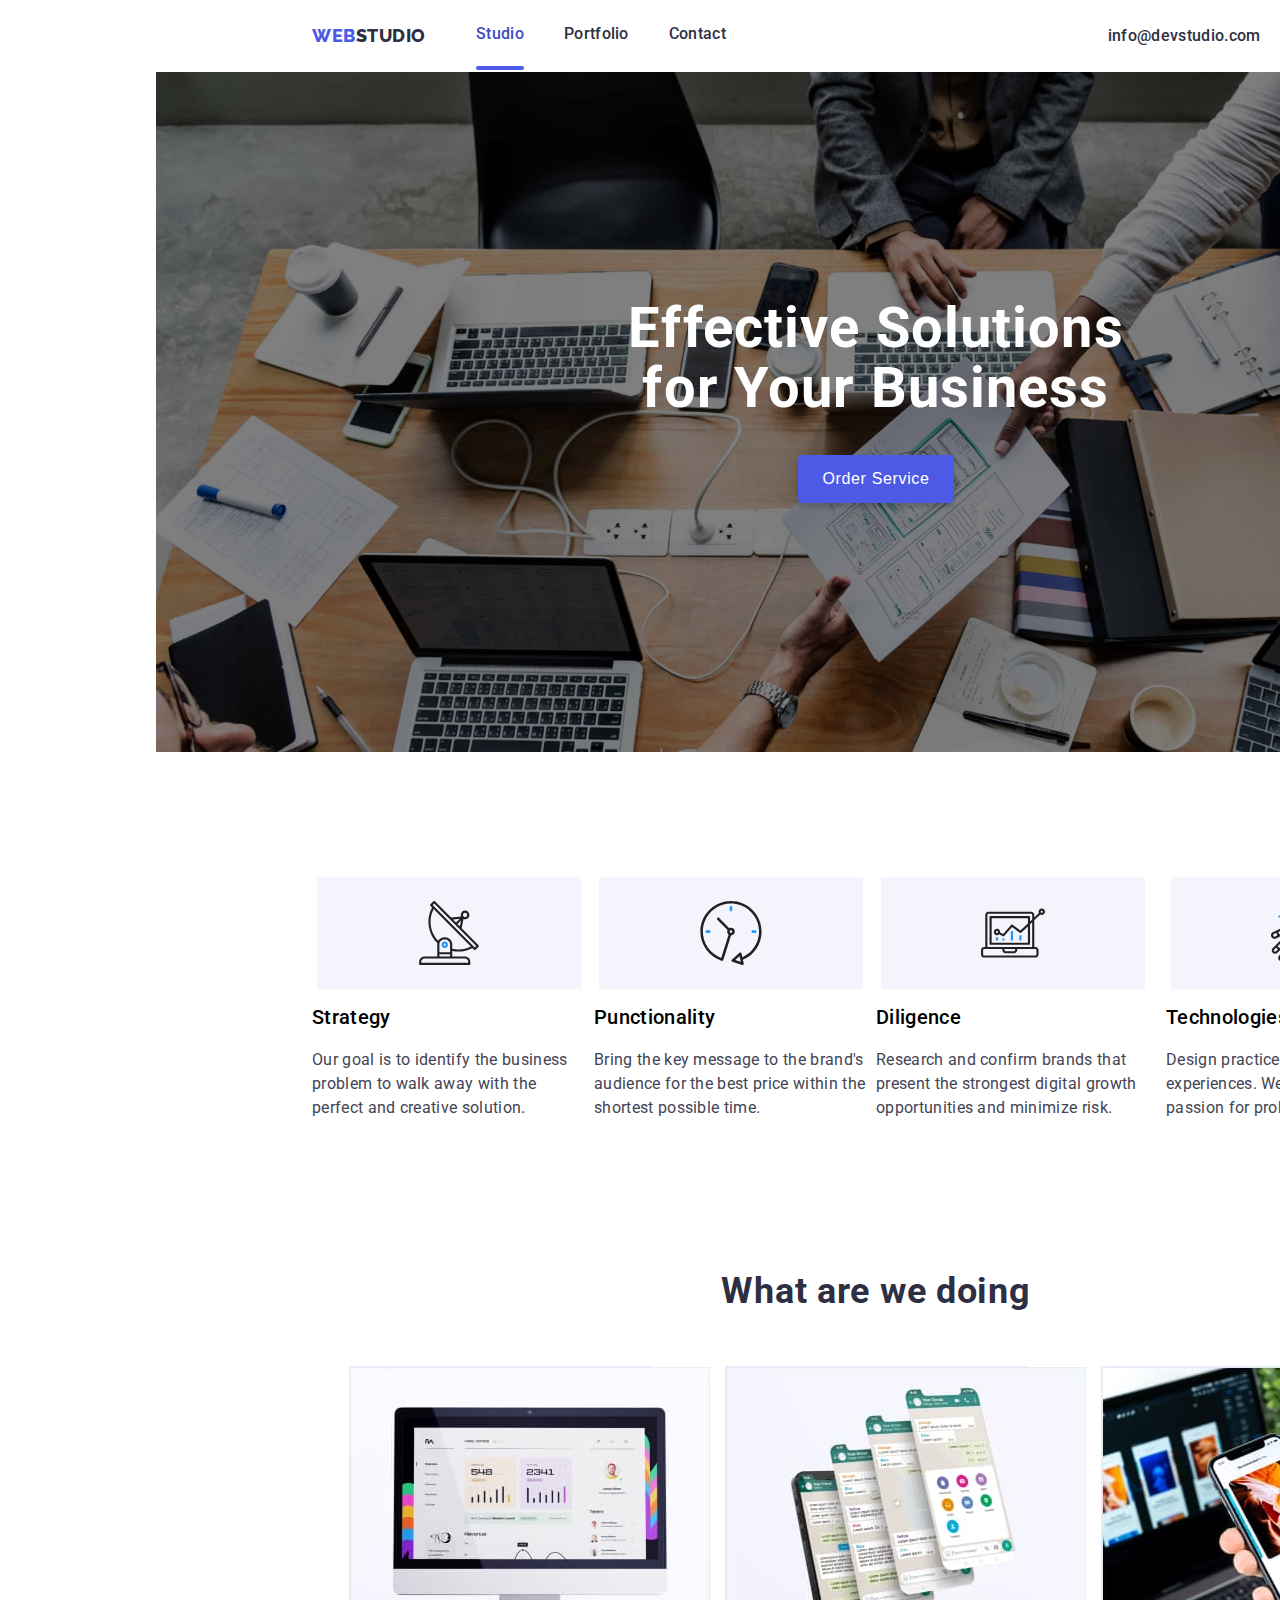
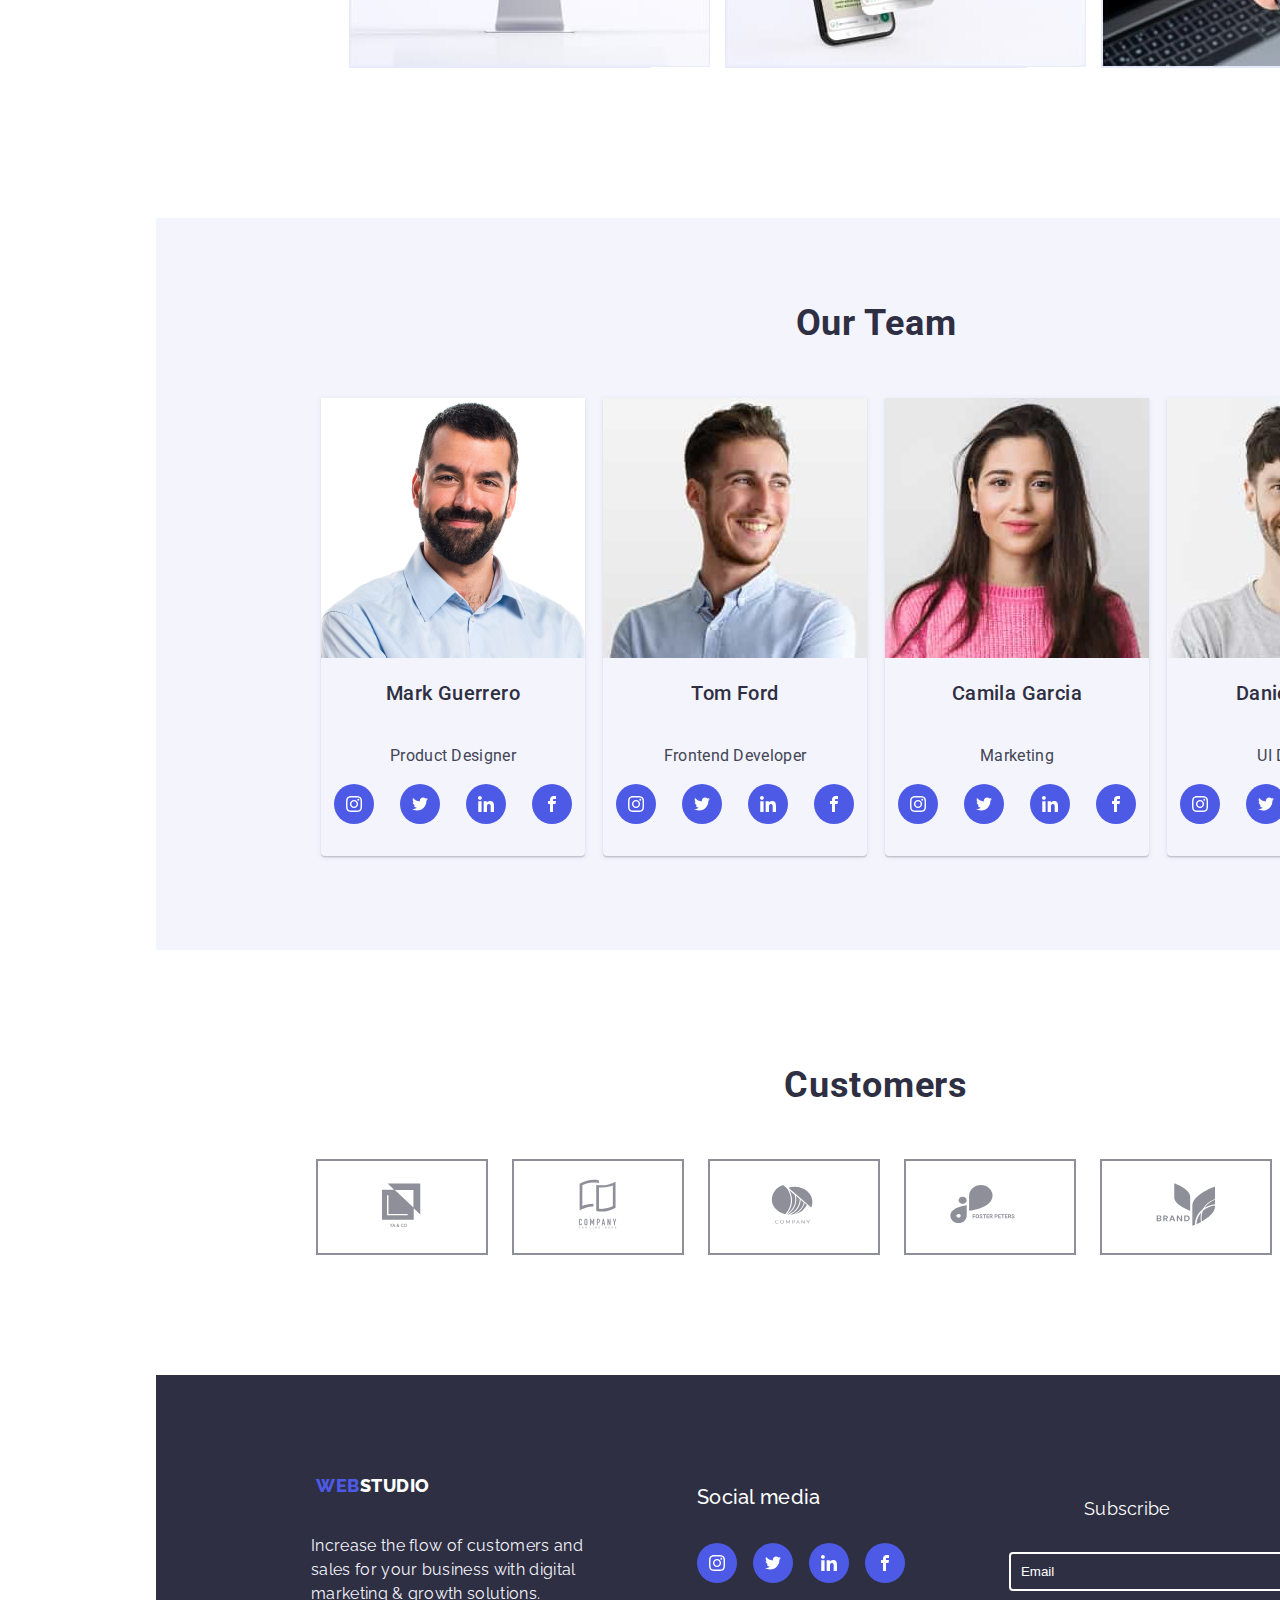
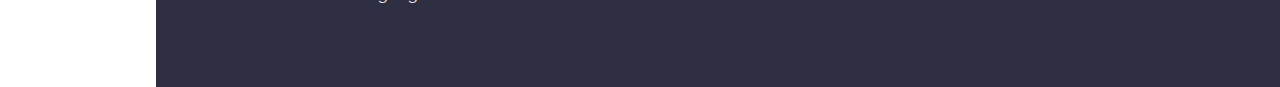
<file: index.html>
<!DOCTYPE html>
<html lang="en">
    <body class="box">
        <head>
            <meta charset="UTF-8" />
            <meta name="viewport" content="width=device-width" />
            <meta name="description" content="WEBSITESTUDIO" />
            <title>Homework 07</title>
            <link rel="preconnect" href="https://fonts.googleapis.com">
            <link rel="preconnect" href="https://fonts.gstatic.com" crossorigin>
            <link href="https://fonts.googleapis.com/css2?family=Raleway:wght@800&family=Roboto:wght@400;500;700;900&display=swap" rel="stylesheet">
            <link rel="stylesheet" href="./css/styles.css" />
            
        </head>    
        <!--Main Header-->
        <header class="container d-flex">
            <div class="d-flex">
                <a href="#" class="logo"><span>WEB</span>STUDIO </a>

                <!-- Navigation Links -->
                <nav>
                    <ul class="nav">
                        <li>
                        <a class="nav-link active" href="http://127.0.0.1:5501/index.html#Studio">Studio </a>
                        </li>             
                        <li>
                        <a class="nav-link" href="http://127.0.0.1:5501/Portfolio.html#Portfolio">Portfolio </a>
                            </li>                               
                        <li>
                        <a class="nav-link" href="#Contact">Contact </a>
                        </li>                  
                    </ul>
                </nav>
                <!-- End of Navigation Links -->
                    <!-- Contacts -->
                <ul class="main-ctas">
                    <li class="main-ctas-item">
                    <a class="main-ctas-item-link" href="mailto:info@devstudio.com">info@devstudio.com </a>
                    </li>           
                    <li class="main-ctas-item">
                    <a class="main-ctas-item-link" href="Tel:+1(000)1111111">+1 (000)111-11-11 </a>
                    </li>
                </ul>
                
            </div>
        <!-- End of Contacts -->
        </header>
        <!-- End of main header -->
        <main>
        <!-- Hero Section -->
    <section class="hero button">
            <h1>Effective Solutions<br> for Your Business</h1>   
            
            <button type="button" class="button" data-modal-open>Order Service</button>        
            <div class="backdrop is-hidden" data-modal>
                <div class="modal">
                        <button class="modal-close-button" data-modal-close>
                            <svg class="btn-icon" width="18" height="18">
                                <use href="./images/icons.svg#close"></use>
                            </svg>
                        </button>
                    <h6>Leave your contact and we will call you back
                    </h6>
                    <form class="service-form">
                        <label for="name" class="service-label">
                            <span class="input-label">Name</span>
                            <input type="text" class="service-input" />
                            <svg width="18" height="18" class="service-icon">
                                <use href="./images/icons.svg#person"></use>
                            </svg>
                        </label>
                    
                        <label for="phone" class="service-label">
                            <span class="input-label">Phone</span>
                            <input type="number" class="service-input" />
                            <svg width="18" height="18" class="service-icon">
                                <use href="./images/icons.svg#phone"></use>
                            </svg>
                        </label>
                    
                        <label for="phone" class="service-label">
                            <span class="input-label">Email</span>
                            <input type="email" class="service-input" />
                            <svg width="18" height="18" class="service-icon">
                                <use href="./images/icons.svg#email"></use>
                            </svg>
                        </label>
                    
                        <label for="comment" class="service-label">
                            <span class="input-label">Comment</span>
                            <textarea class="service-input-textarea" rows="8" placeholder="Text input"></textarea>
                        </label>
                    
                        <label for="agree" class="service-agree">
                            <input type="checkbox" name="agree" value="agree" class="agree-checkbox" />
                            <svg width="16" height="16" class="agree-check-icon">
                                <use href="./images/icons.svg#checkbox"></use>
                            </svg>
                            <p class="agree-text">I accept the terms and conditions of the <a href="#">Privacy Policy</a></p>
                        </label>
                        <button class="modal-send">Send</button>
                    </form>
                </div>

            </div>
        </section>
        <!-- Benefits Section-->
        <section class="benefits">        
            <ul class="container">
                <div class="benefits-icon">
                    <svg class="icon" width="64" height="64">
                    <use href="./images/icons.svg#antenna-1"></use>
                    </svg>                   
                
                    <li>Strategy</li>
                    <p>Our goal is to identify the business problem to walk away with the perfect and creative solution.</p>
                </div>
                <div>
                    <svg class="icon" width="64" height="64">
                        <use href="./images/icons.svg#clock-1"></use>
                    </svg>
                
                    <li>Punctionality</li>
                    <p>Bring the key message to the brand's audience for the best price within the shortest possible time.</p>
                </div>
                
                <div>
                    <svg class="icon" width="64" height="64">
                        <use href="./images/icons.svg#diagram-1"></use>
                    </svg>
                
                    <li>Diligence</li>
                    <p>Research and confirm brands that present the strongest digital growth opportunities and minimize risk.</p>
                </div>
                
                <div>
                    <svg class="icon" width="64" height="64">
                        <use href="./images/icons.svg#astronaut-1"></use>
                    </svg>
                
                <li>Technologies</li>
                    <p>Design practice focused on digital experiences. We bring forth a deep passion for problem-solving.</p>
                
                </div>
            </ul>
        </section>
        <!-- What we do section -->
        <section class="about">
            <h2>What are we doing</h2>              
                <ul class="about-gadget">
                    <li class="gadget-image"><img  src="images/monitor.jpg" alt="computer monitor"></li>
                    <li class="gadget-image"><img  src="images/cellphone.jpg" alt="Cellphone"></li>
                    <li class="gadget-image"><img  src="images/laptop.jpg" alt="Laptop" ></li>
                </ul>
        </section>
        <!-- Team Section -->
        <section class="team">
            <h2>Our Team</h2>
                <ul Class="team-section"> 
                    <li class="list-team"><img src="images/mark.jpg" alt="Mark Guerero" width="264" height="260">
                        <h3>Mark Guerrero</h3>
                        <p>Product Designer</p>
                        <div class="team-socials">
                            <a class="team-socials-icon">
                                <svg width="16" height="16">
                                    <use href="./images/icons.svg#instagram-2"></use>
                                </svg>
                            </a>
                            <a class="team-socials-icon">
                                <svg width="16" height="16">
                                    <use href="./images/icons.svg#twitter-1"></use>
                                </svg>
                            </a>
                            <a class="team-socials-icon">
                                <svg width="16" height="16">
                                    <use href="./images/icons.svg#linkedin-1"></use>
                                </svg>
                            </a>
                            <a class="team-socials-icon">
                                <svg width="16" height="16">
                                    <use href="./images/icons.svg#facebook"></use>
                                </svg>
                            </a>
                        </div>
                    </li>
                    <li class="list-team"><img src="images/tom.jpg" alt="Tom Ford" width="264" height="260">
                        <h3>Tom Ford</h3>
                        <p>Frontend Developer</p>
                        <div class="team-socials">
                            <a class="team-socials-icon">
                                <svg width="16" height="16">
                                    <use href="./images/icons.svg#instagram-2"></use>
                                </svg>
                            </a>
                            <a class="team-socials-icon">
                                <svg width="16" height="16">
                                    <use href="./images/icons.svg#twitter-1"></use>
                                </svg>
                            </a>
                            <a class="team-socials-icon">
                                <svg width="16" height="16">
                                    <use href="./images/icons.svg#linkedin-1"></use>
                                </svg>
                            </a>
                            <a class="team-socials-icon">
                                <svg width="16" height="16">
                                    <use href="./images/icons.svg#facebook"></use>
                                </svg>
                            </a>
                        </div>
                    </li>
                    <li class="list-team"><img src="images/camila.jpg" alt="Camila Garcia" width="264" height="260">
                        <h3>Camila Garcia</h3>
                        <p>Marketing</p>
                        <div class="team-socials">
                            <a class="team-socials-icon">
                                <svg width="16" height="16">
                                    <use href="./images/icons.svg#instagram-2"></use>
                                </svg>
                            </a>
                            <a class="team-socials-icon">
                                <svg width="16" height="16">
                                    <use href="./images/icons.svg#twitter-1"></use>
                                </svg>
                            </a>
                            <a class="team-socials-icon">
                                <svg width="16" height="16">
                                    <use href="./images/icons.svg#linkedin-1"></use>
                                </svg>
                            </a>
                            <a class="team-socials-icon">
                                <svg width="16" height="16">
                                    <use href="./images/icons.svg#facebook"></use>
                                </svg>
                            </a>
                        </div>
                    </li>
                    <li class="list-team"><img src="images/daniel.jpg" alt="Daniel Wilson" width="264" height="260">
                        <h3>Daniel Wilson</h3>
                        <p class="team-icon">UI Designer</p>
                        <div class="team-socials">
                            <a class="team-socials-icon">
                                <svg width="16" height="16">
                                    <use href="./images/icons.svg#instagram-2"></use>
                                </svg>
                            </a>
                            <a class="team-socials-icon">
                                <svg width="16" height="16">
                                    <use href="./images/icons.svg#twitter-1"></use>
                                </svg>
                            </a>
                            <a class="team-socials-icon">
                                <svg width="16" height="16">
                                    <use href="./images/icons.svg#linkedin-1"></use>
                                </svg>
                            </a>
                            <a class="team-socials-icon">
                                <svg width="16" height="16">
                                    <use href="./images/icons.svg#facebook"></use>
                                </svg>
                            </a>
                        </div>
                    </li>
                </ul>
        </section>

        <section class="about">
            <h2>Customers</h2>            
                <ul class="customer">
                    <li class="customer-icon">
                        <a href="#"><svg width="104" height="56">
                                <use href="./images/icons.svg#Logo-6"></use>
                            </svg>
                        </a>
                    </li>
                    <li class="customer-icon">
                        <a href="#"><svg width="104" height="56">
                                <use href="./images/icons.svg#Logo-4"></use>
                            </svg>
                        </a>
                    </li>
                    <li class="customer-icon">
                        <a href="#"><svg width="104" height="56">
                                <use href="./images/icons.svg#Logo-5"></use>
                            </svg>
                        </a>
                    </li>
                    <li class="customer-icon">
                        <a href="#"><svg width="104" height="56">
                                <use href="./images/icons.svg#Logo-2"></use>
                            </svg>
                        </a>
                    </li>
                    <li class="customer-icon">
                        <a href="#"><svg width="104" height="56">
                                <use href="./images/icons.svg#Logo"></use>
                            </svg>
                        </a>
                    </li>
                    <li class="customer-icon">
                        <a href="#"><svg width="104" height="56">
                                <use href="./images/icons.svg#Logo-1"></use>
                            </svg>
                        </a>
                    </li>
                
                </ul>   
                                      
        </section>

        </main>
        <!-- End of Main -->
        <footer class="footers">
            <div class="footer">
                <a href="#" class="footer"><span>WEB</span>STUDIO </a>
                <p>Increase the flow of customers and<br> 
                sales for your business with digital<br> 
                marketing & growth solutions.</p>
                </div>
                <ul class="footer-text">
                    <h5 class="team-footer">Social media</h5>
                    <div class="team-footer">
                        <a class="team-footer-icon"><svg width="16" height="16">
                            <use href="./images/icons.svg#instagram-2"></use>
                            </svg>
                        </a>
                        <a class="team-footer-icon"><svg width="16" height="16">
                            <use href="./images/icons.svg#twitter-1"></use>
                            </svg>
                        </a>
                        <a class="team-footer-icon"><svg width="16" height="16">
                            <use href="./images/icons.svg#linkedin-1"></use>
                            </svg>
                        </a>
                        <a class="team-footer-icon"><svg width="16" height="16">
                            <use href="./images/icons.svg#facebook"></use>
                            </svg>
                        </a>
                    </div>
                </ul>
            </div>
<div class="footer-sub">
    <p class="footer-subscribe-text">Subscribe</p>
    <form>
        <input type="text" placeholder="Email" class="input-sub" />
        <button class="button-sub">
            Subscribe
            <svg width="24" height="24">
                <use href="./images/icons.svg#send"></use>
            </svg>
        </button>
    </form>
    
</div>


        </footer>
    <script src="./js/modal.js" type="text/javascript"></script>
        
    </body>
   
</html>
</file>
<file: css/styles.css>
:root {
    --iris: #4D5AE5;
    --navy-blue: #2E2F42;
    --white: #FFF;
    --slate: #434455;
    --cloud: #F4F4FD;
    --cornflower: #E7E9FC;
    --ocean: #404BBF;
    --light-slate: #8E8F99;
    
}

.box {
    border: none;
    width: 1440px;
    height: 3200px;
    background: var(--white);
    margin-left: 156px;
    margin-right: 156px;
    border-bottom: 1px solid var(--cornflower);
}
.box-1 {
        border: none;
        width: 1440px;
        height: 2072px;
        background: var(--white);
        margin-left: 156px;
        margin-right: 156px;
        border-bottom: 1px solid var(--cornflower);
        
    }
.d-flex {
    width: 1440px;
    height: 72px;
    display: flex;
    align-items: center;
    justify-content: space-around;
    margin-right: 0;
    padding-right: 0;
    }
.logo {
    text-decoration: none;
    color: var(--navy-blue);
    font-family: Raleway;
    font-size: 18px;
    font-weight: 800;
    line-height: 1.31;
    /* 116.667% */
    letter-spacing: 0.54px;
    text-transform: uppercase;
    width: 44px;
    justify-content: center;
    padding-left: 156px;
}

.logo span {
    color: var(--iris);
    width: 71px;
    justify-content: center;
}
.nav {
    display: inline-flex;
    font-size: 16px;
    font-weight: 500;
    line-height: 1.5em;
    letter-spacing: 0.4px;
    gap: 40px;
    letter-spacing: 0.32px;
    justify-content: center;
    list-style-type: none;
    margin-right: 0;
    margin-left: 80px;
}
.nav-link {
    color: var(--navy-blue);
    list-style: none;
    text-decoration: none;
    
    border: 16px;
    gap: 40px;
    width: auto;
    margin-left: auto;
}

.active {
    color: var(--ocean);
    
}

.active::after {
    content: " ";
    display: block;
    height: 4px;
    width: 100%;
    border-radius: 2px;
    background-color: var(--iris);
    position: relative;
    top:20px;
    
}

.main-ctas {
    display: inline-flex;
    font-size: 16px;
    font-weight: 500;
    line-height: 1.5em;
    letter-spacing: 0.4px;
    gap: 40px;
    letter-spacing: 0.32px;
    list-style-type: none;
    padding-right: 156px;
}

.container {
    display: inline-flex;     
    font-size: 16px;
    font-weight: 500;
    line-height: 1.5em;
    letter-spacing: 0.4px;
    gap: 8px;
    letter-spacing: 0.32px;
    justify-content: center;
    text-decoration: none;
    list-style: none;
    align-items: center;
    }
.icon {
    padding: 24px 0;
    text-align: center;
    background-color: var(--cloud);
    width: 264px;
    margin: 5px;
    justify-content: center;
}

.icon:hover,
.icon:focus {

    box-shadow: 0 5px 10px 0 rgba(0, 0, 0, 0.2), 0 10px 20px 0 rgba(0, 0, 0, 0.19);
    }

.icon::after {
    content: " ";
    display: block;
    height: 4px;
    width: 100%;
    border-radius: 2px;
    background-color: var(--iris);
    position: relative;
    top: 20px;
}


li {
text-align: left;
}
        
ul.container {
    
    justify-content: center;
    align-content: center;
    font-size: 20px;
    flex-direction: row;
    padding-left: 0;
    margin-left: 156px;
    margin-right: 156px;
    margin-top: 120px;
    }

        

.container p {
    text-align: left;
    
    }



.main-ctas {
    margin-right: 0;
    margin-left: auto;
    }

.main-ctas-item-link {
    color: var(--navy-blue);
    list-style: none;
    text-decoration: none;
    letter-spacing: 0.32px;
    
    }

.about-gadget {
    display: flex;
    justify-content: space-around;
    align-items: center;
    padding-left: 0;
    margin-left: 156px;
    margin-right: 156px;
    padding-bottom: 120px;
    }

.gadget-image {
    display: inline-flex;
    align-items: center;
    width: 300px;      
    gap: 24px;
    list-style-type: none;
    justify-content: space-around;
    border: 1px solid var(--cornflower);
    padding-left: 0;
    text-decoration: none;        
   }
 
body {
    font-family: Roboto;
    margin: 0;
    }

.hero {
    
    background: linear-gradient(rgba(0, 0, 0, 0.5), rgba(0, 0, 0, 0.5)), url("../images/Backgroud\ photo.jpg");
    background-size: cover;
    text-align: center;
    width: 1440px;
    height: 200px;
    flex-direction: flex-start;
    padding-top: 188px;
    padding-bottom: 292px;
    background-repeat: no-repeat;
    
    }
   
.dark {
    background-color: var(--navy-blue);
        
    }


h1 {
    color: var(--white);
    font-size: 56px;
    font-weight: 700;
    line-height: 60px;       
    letter-spacing: 1.12px;         
    }

.portfolio-button {
    margin-left: 410px;
    margin-right: 362px;
    margin-top: 96px;
    margin-bottom: 72px;
    }

button {
    border-radius: 4px;
    background-color: var(--iris);
    box-shadow: 0px 4px 4px 0px rgba(0, 0, 0, 0.15);
    color: var(--white);
    font-size: 16px;
    font-weight: 500;
    line-height: 24px;       
    letter-spacing: 0.64px;
    border: none;
    padding: 12px 24px;
    gap: 10px;
    }
    .button:hover {
        cursor: pointer;
        background-color: var(--ocean);
        box-shadow: 0 5px 10px 0 rgba(0, 0, 0, 0.2), 0 10px 20px 0 rgba(0, 0, 0, 0.19);
        transition: 250ms cubic-bezier(0.04, 0.0, 0.2, 1);
        }
.backdrop {
    width: 950px;
    height: 680px; 
       
    background-color: rgba(0, 0, 0, 0.40);
    /* margin: 0px; */
    margin-right: 800px;
    top: 6.2%;  
    padding-left: 490px;     
    position: fixed;
    /* display: flex; */
    display: block;
    justify-content: center;
    align-items: center;
    transition: opacity 250ms cubic-bezier(0.04, 0.0, 0.2, 1);
}
.modal {
    width: 408px;
    height: 635px;
    background-color: var(--white);
    border-radius: 4px;
    padding: 24px;
    /* display: auto;
    justify-content: center;
    position: auto;
    align-items: center; */
   
    
      
       
}
.is-hidden {
    pointer-events: none;
    opacity: 0;
}
.modal-close-button {
    border-radius: 100%;
    border: 1px solid rgba(0, 0, 0, 0.1);
    background-color: var(--white);
    width: 30px;
    height: 30px;
    padding: 0;
    color: var(--iris);
    margin-left: auto;
    display: block;
    transition: fill 250ms cubic-bezier(0.4, 0.0, 0.2, 1) border 250ms cubic-bezier(0.4, 0.0, 0.2, 1);
    cursor: pointer;
    display: flex;
    align-items: center;
    justify-content: center;
        
       
}


.modal-close-button:hover {
    color: var(--ocean);
    border: 1px solid currentcolor;
}

.btn-icon {
color: var(--iris);
}

.service-label {
    display: flex;
    flex-direction: column;
    margin-top: 0;
    margin-bottom: 0;
    width: 100%;
    position: relative;
    
}

.input-label {
    text-align: left;
    margin-bottom: 8px;
    color: var(--light-slate);
}

.service-input {
    padding: 12px 40px;
    border: 1px solid #2e2f42;
    border-radius: 4px;
    transition: 250ms;
    transition-property: color, border-color, background-color;
    transition-timing-function: cubic-bezier(0.4, 0, 0.2, 1);
}

.service-icon {
    position: absolute;
    top: 60%;
    left: 15px;
    fill: black;
    transition: fill 250ms cubic-bezier(0.4, 0, 0.2, 1);
    text-align: left;
}

.service-input:focus+.service-icon,
.service-input:hover+.service-icon {
    fill: var(--iris);
}

.service-input:hover {
    border: 1px solid var(--iris);
}

.service-input-textarea {
    border: 1px solid #2e2f42;
    border-radius: 4px;
    transition: 250ms;
    transition-property: color, border-color, background-color;
    transition-timing-function: cubic-bezier(0.4, 0, 0.2, 1);
    padding: 8px 16px;

}

.service-agree {
    display: flex;
    align-items: center;
    justify-content: center;
    padding-left: 0;
    text-align: left;
    
}

.agree-checkbox {
    width: 20px;
    height: 20px;
    position: relative;
    left: 25px;
    flex-shrink: 0;
    opacity: 0;
    margin-top: 20px;
    margin-left: 0;
    padding-left: 0;
}

.agree-check-icon {
    fill: none;
    margin-right: 8px;
    border: 2px solid black;
    border-radius: 2px;
    transition: 250ms;
    transition-property: border-color, background-color, fill;
    transition-timing-function: cubic-bezier(0.4, 0, 0.2, 1);
    margin-top: 25px;
    /* display: flex; */
    flex-shrink: 0;
    /* position: relative; */

         cursor: pointer;

    /* margin-left: 10px; */
}

.service-agree .agree-checkbox:focus+.agree-check-icon,
.service-agree .agree-checkbox:checked:focus+.agree-check-icon {
    outline: 2px solid #212121;
    
}

.service-agree .agree-checkbox:checked+.agree-check-icon {
    background-color: var(--iris);
    border-color: var(--iris);
    fill: white;
    outline: none;
    stroke: white;
    stroke-width: 0.2;
    margin-left: 5px;
    padding-left: 5px;
    flex-shrink: 0;
   
   
       
}

.agree-text {
    font-size: 12px;
    color: var(--light-slate);
    margin-top: 40px;
    font-weight: 400;
    line-height: 14px;       
    letter-spacing: 0.48px;
    margin-left: 0;
    padding-left: 0;
    display: flex;
    
    
}

.modal-send {
    width: 105px;
    margin-top: 30px;
    padding: 16px 32px;
    background-color: var(--iris);
    color: white;
    border-radius: 4px;
    box-shadow: 0px 4px 4px 0px rgba(0, 0, 0, 0.15);
    border-color: transparent;
    font-size: 16px;        
    font-weight: 500;
    line-height: 24px;       
    letter-spacing: 0.64px;
}

.modal-send:hover {
    cursor: pointer;
}



.button-1 {
    display: inline-flex;        
    color: var(--IRIS, #4D5AE5);
    text-align: center;       
    font-family: Roboto;
    font-size: 16px;        
    font-weight: 500;
    line-height: 24px;           
    letter-spacing: 0.64px;   
    padding: 12px 24px;
    margin-left: 12px;
    margin-right: 12px;   
    border-radius: 4px;
    border: 1px solid var(--CORNFLOWER, #E7E9FC);
    background: var(--CLOUD, #F4F4FD);}
.button-1:hover {
    box-shadow: 0 5px 10px 0 rgba(0, 0, 0, 0.2), 0 10px 20px 0 rgba(0, 0, 0, 0.19);
    transition: fill 250ms cubic-bezier(0.4, 0.0, 0.2, 1);
    cursor: pointer;
       
    
    }
    

ul .li {
    text-decoration: none;
    list-style-type: none;
    padding:0;
    margin: 0;
    display: flex;
    align-items: center;
    justify-content: space-around;
    }
h2 {
    /* Header 2 */
    text-align: center;
    color: var(--navy-blue);       
        
    font-size: 36px;
    font-weight: 700;
    line-height: 2.5em;       
    letter-spacing: 0.72px;
    padding-top: 60px;  
    }

.team {
    width: 1440px;
    height: 732px;
    background: var(--cloud);

    }

.team-section {
    text-decoration: none;
    list-style-type: none;
    display: flex;
    align-items: center;
    justify-content: space-around;
    padding-left: 0;
    margin-left: 156px;
    margin-right: 156px;
    margin-bottom: 120px;
        
    }

.list-team {
    display: inline-flex;
    padding: 0;
    flex-direction: column;
    list-style-type: none;
    text-decoration: none;
    border-radius: 0px 0px 4px 4px;        
    box-shadow: 0px 2px 1px 0px rgba(46, 47, 66, 0.08), 0px 1px 1px 0px rgba(46, 47, 66, 0.16), 0px 1px 6px 0px rgba(46, 47, 66, 0.08);
    transition: opacity 250ms cubic-bezier(0.04, 0.0, 0.2, 1);
}
.services {
    text-decoration: none;
    list-style-type: none;
    padding-right: 0;
    flex-direction: column;
    padding-left: 0;
    margin-left: 132px;
    margin-right: 144px;
    margin-bottom: 120px;
    width: 1440px;
    align-items: center;
    justify-content: space-around;         
    }

.services-offered {
    display: inline-flex;
    align-items: center;
    margin-left: 12px; 
    margin-right: 12px;      
    width: 360px;
    flex-direction: column;
    list-style-type: none;
    text-decoration: none;             
    border-radius: 0px 0px 4px 4px;}
    .services-offered:hover .services-offered-image-caption{
    /* box-shadow: 0px 10px 10px 0px rgba(46, 47, 66, 0.08), 0px 15px 20px 0px rgba(46, 47, 66, 0.16), 0px 10px 20px 0px rgba(46, 47, 66, 0.08); */
    opacity: .9;
    transform: translateY(0)
    
}

.services-offered-image {
    position: relative;
    
    overflow: hidden;

    
}
.services-offered-image-caption {
    position: absolute;
    background-color: var(--iris);
    color: var(--cloud);
    width: 100%;
    height: 100%;
    top: 0;
    left: 0;
    opacity: 0;
    margin-bottom: 0;
    margin-top: 0;
    transform: translateY(100%);
    transition: transform 0.25s cubic-bezier(0.4, 0, 0.2, 1);
         
    /* transition: transform 0.25s cubic-bezier(0.4, 0, 0.2, 1); */
     
    
}

.services-offered-image-caption {
    padding-top: 40px;
    
}

h3 {
    
    color: var(--navy-blue);     
    line-height: 1.5;
    letter-spacing: 0.72px;    
    font-size: 20px;       
    font-weight: 500;      
        /* 120% */
    letter-spacing: 0.4px;
    list-style-type: none;
    text-decoration: none;
    text-align: center;
    }

h4 {
    /* Header 4 */
    color: var(--navy-blue);
    line-height: 0;
    letter-spacing: 0.72px;
    font-size: 20px;
    font-weight: 500;
    letter-spacing: 0.4px;
    list-style-type: none;
    text-decoration: none;
    text-align: left;
    padding-top: 32px;
}

h5 {
    /* Header 4 */
    color: var(--white);
    line-height: 24px;
    letter-spacing: 0.72px;
    font-size: 20px;
    font-weight: 500;
    letter-spacing: 0.32px;
    list-style-type: none;
    text-decoration: none;
  
    
}
h6 {
    /* Header 4 */
    color: var(--navy-blue);
    line-height: 0;
    letter-spacing: 0.72px;
    font-size: 16px;
    font-weight: 500;
    letter-spacing: 0.4px;
    list-style-type: none;
    text-decoration: none;


}



p {
    color: var(--slate); 
    font-size: 16px;
    font-weight: 400;
    line-height: 1.5;        
    letter-spacing: 0.32px;
    text-align: center;   
             
    }
 p.apps {
    color: var(--slate);
    margin-top: 0;
    padding-top: 0;
    padding-bottom: 32px;

    /* Body */

    font-size: 16px;
    font-weight: 400;
    line-height: 0;
    /* 150% */
    letter-spacing: 0.32px;
    text-align: left;


}

footer {
       
    text-decoration: none;
    font-family: Raleway;
    font-size: 18px;
    background: var(--navy-blue);
    font-weight: 800;
    line-height: 21px;
        /* 116.667% */
    letter-spacing: 0.54px;  
    height: 312px;  
    gap: 24px;
    }
.footer {
    text-decoration: none;
    color: var(--white); 
    padding-top: 100px;
    margin-left: 80px;  
    
       
    }

.footers {
    display: inline-flex;    
    width: 1440px;  


}

.team-footer { 
     margin-top: 10px; 
    gap: 16px;
       
    }

span {
    color: var(--iris); 
    text-align: left;
     padding-top: 5px;
           
    }
.footer p {
    text-decoration: none;
    color: var(--cloud);
    font-size: 16px;
    font-weight: 400;
    line-height: 1.5;
      /* 150% */
    letter-spacing: 0.32px;
    padding-top: 22px;
    margin-left: 75px;
    text-align: left;
    margin-bottom: 100px;
      
           
    }

 .team-icon {
    color: var(--slate);
    font-size: 16px;
    font-weight: 400;
    letter-spacing: 0.32px;
    
                     
    }
 .team-socials {
    display: flex; 
    justify-content: space-around
    
 }           
 
 .team-footer {
     display: flex;
     
     margin-left: 50px;
     
 }
 
 .footer-text {
    margin-top: 100px;
   
 }

.team-socials-icon {
    background-color: var(--iris);
    border-radius: 50%;
    height: 40px;
    width: 40px;
    display: inline-flex;
     align-items: center;
    justify-content: space-around; 
    margin-bottom: 32px;
    gap: 32px;
    
    
    }

.team-footer-icon {
    background-color: var(--iris);
    border-radius: 50%;
    height: 40px;
    width: 40px;
    display: inline-flex;
    align-items: center;
    justify-content: space-around;
    margin-bottom: 32px;
    gap: 32px;
    
    }
.team-footer-icon svg {
    fill: white;}

.team-socials-icon svg {
    fill: white;
    gap: 16px;
            
    }
    
.customer-icon {
    border: 2px solid #8e8f99;
    padding: 16px 32px;
    display: flex;
    text-align: center;  
    justify-content: center
     
            
     }
    
.customer-icon svg {
    fill: #8e8f99;
    justify-content: space-around;
    display: inline-flex;
    text-align: center;
    
     }
    
.customer-icon:hover,
.customer-icon:focus {
    border-color: 2px solid var(--iris);

      }

.customer-icon:hover svg,
.customer-icon:focus svg {
    
fill: var(--iris);
}

.team-socials:hover,
.team-socials{
    border-color: 2px solid var(--iris);}
    
.team-socials-icon:hover svg,
.team-socials-icon:focus svg {
    
    fill: var(--navy-blue);
}

.team-footer-icon:hover svg,
.team-footer-icon:focus svg {

    fill: var(--navy-blue);
}



        
.customer {   
    display: flex;              
    margin-left: 120px;
    margin-right: 156px;
    margin-bottom: 120px;
    gap: 24px;
    }

        .input-sub {
            border: 2px solid white;
            background: none;
            border-radius: 4px;
            padding: 10px;
            width: 264px;
            background-color: none;
            margin-right: 24px;
        }
    
        .input-sub::placeholder {
            color: white;
        }
    
        .btn-sub {
            display: inline-flex;
            align-items: center;
            color: white;
            padding: 8px 24px;
            gap: 16px;
            background-color: var(--iris);
            border: none;
            border-radius: 4px;
            margin-top: 0px;
            font-size: 16px;
        }
    
        .btn-sub svg {
            fill: white;
        }
         .footer-sub {
            margin-left: 80px;
        }

        .footer-subscribe-text {
           
            display: inline-flex;
            margin-top: 120px;

            text-decoration: none;
                color: var(--cloud);
                font-size: 18px;
                font-weight: 400;
                line-height: 1.5;
                /* 150% */
                letter-spacing: 0.32px;
                /* padding-top: 22px; */
                margin-left: 75px;
                text-align: left;
                color: var(--white, #FFF);
                /* margin-bottom: 100px; */
        }
                
        
                /* Body Medium */
                font-family: Roboto;
                font-size: 16px;
                font-style: normal;
                font-weight: 500;
                line-height: 24px;
                /* 150% */
                letter-spacing: 0.32px;
                                color: var(--WHITE, #FFF);
                                /* Body Medium */
                                font-family: Roboto;
                                font-size: 16px;
                                font-style: normal;
                                font-weight: 500;
                                line-height: 24px;
                                /* 150% */
                                letter-spacing: 0.32px;
</file>
